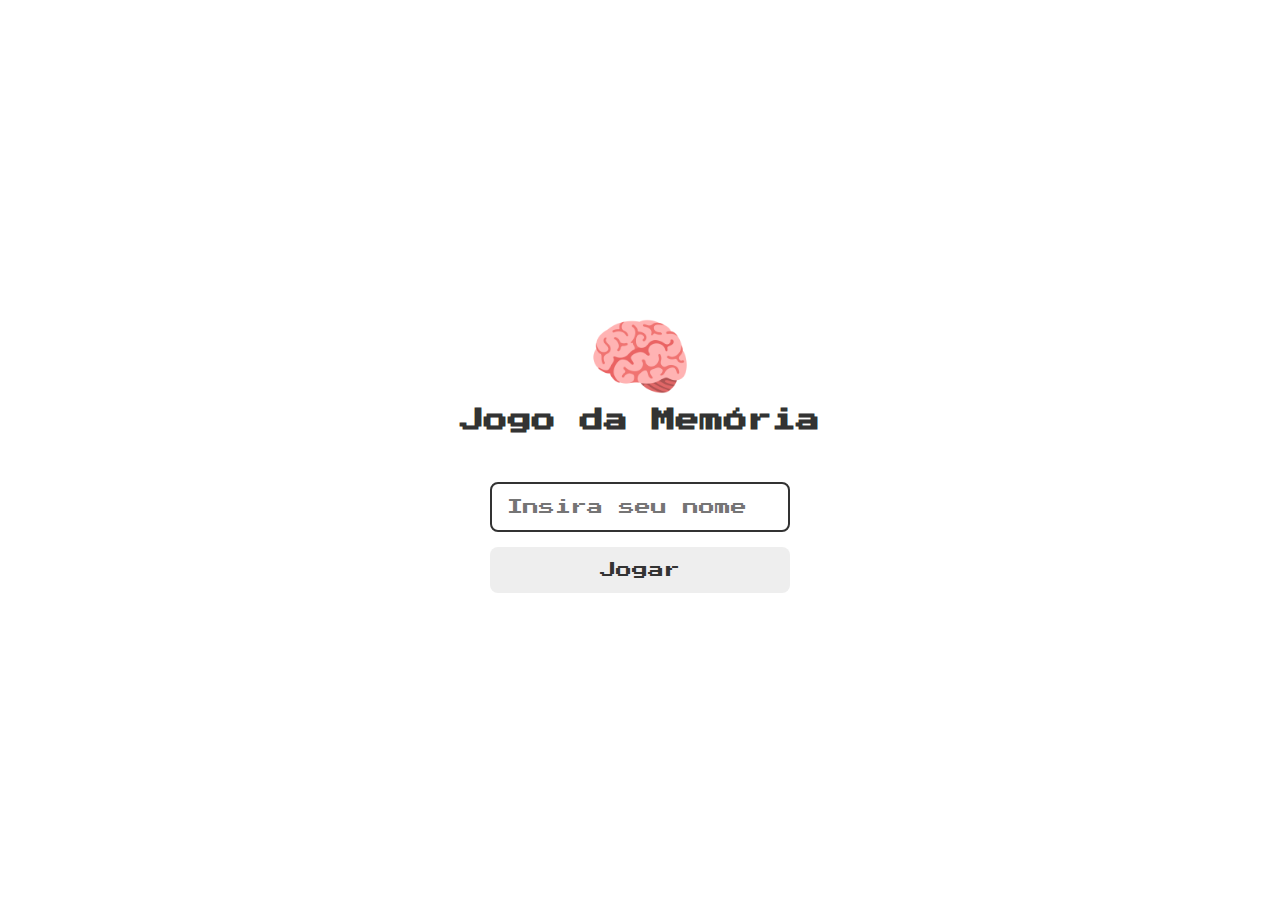
<file: index.html>
<!DOCTYPE html>
<html lang="en">
<head>
    <meta charset="UTF-8">
    <meta name="viewport" content="width=device-width, initial-scale=1.0">

    <link rel="stylesheet" href="./css/reset.css">
    <link rel="stylesheet" href="./css/login.css">

    <script defer src="./js/login.js"></script>

    <title>Jogo da Memória - Login</title>
</head>
<body>
    
    <form class="login-form">
        <div class="login_header">
            <img src="./images/brain.png" alt="brain icon">
            <h1>Jogo da Memória</h1>
        </div>
        <input type="text" placeholder="Insira seu nome" class="loginInput">
        <button type="submit" class="loginButton" disabled>Jogar</button>
    </form>

</body>
</html>
</file>
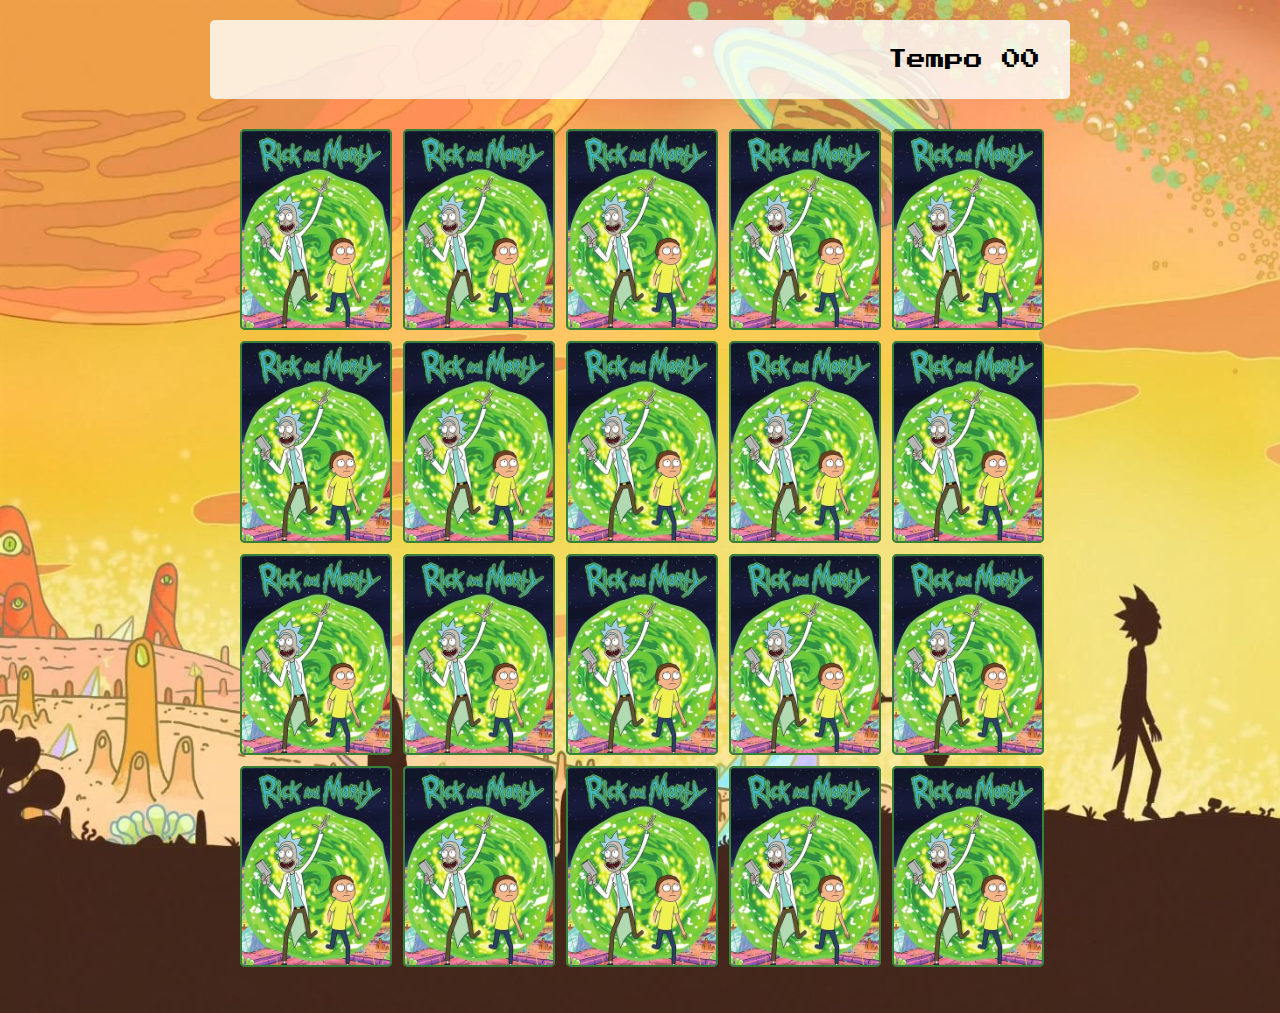
<file: pages/game.html>
<!DOCTYPE html>
<html lang="en">
<head>
    <meta charset="UTF-8">
    <meta name="viewport" content="width=device-width, initial-scale=1.0">
    <title>Jogo da Memória - Página Inicial</title>

    <link rel="stylesheets" href="/css/reset.css">
    <link rel="stylesheet" href="/css/game.css">

    <script defer src="/js/game.js"></script>

</head>
<body>

    <main>
        <header>
            <span class="player"></span>
            <span>Tempo <span class="timer">00</span></span>
        </header>
       
        <div class="grid">
        </div>
    </main>

   

</body>
</html>
</file>
<file: css/login.css>
.login-form {
    display: flex;
    flex-direction: column;
    align-items: center;
    height: 100vh;
    justify-content: center;
}

.login_header {
    display: flex;
    align-items: center;
    flex-direction: column;
    justify-content: center;
    margin-bottom: 50px;
}

.login_header img {
    width: 100px;
}

.login_header h1 {
    color: #333;
    font-size: 1.5em;
}

.loginInput {
    border: 2px solid #333;
    border-radius: 8px;
    color: #333;
    padding: 15px;
    font-size: 1em;
    margin-bottom: 15px;
    width: 100%;
    max-width: 300px;
    outline: none;
}

.loginButton {
    background-color: #ee665c;
    padding: 15px;
    border-radius: 8px;
    color: white;
    cursor: pointer;
    font-size: 1em;
    width: 100%;
    max-width: 300px;
}


.loginButton:disabled {
    background-color: #eee;
    padding: 15px;
    border-radius: 8px;
    color: #333;
    cursor: auto;
    font-size: 1em;
    width: 100%;
    max-width: 300px;
}
</file>
<file: css/game.css>
@import url('https://fonts.googleapis.com/css2?family=Inter:wght@100..900&family=Press+Start+2P&display=swap');

body {
    margin: 0;
    display: flex;
}

main {
    display: flex;
    flex-direction: column;
    width: 100%;
    background-image: url('/images/bg.jpg');
    background-size: cover;
    min-height: 100vh;
    align-items: center;
    justify-content: center;
    padding: 20px 20px 50px;
}

header {
    display: flex;
    align-items: center;
    justify-content: space-between;
    background-color: rgba(255, 255, 255, 0.8);
    font-size: 1.2em;
    width: 100%;
    max-width: 800px;
    padding: 30px;
    margin: 0 0 30px;
    border-radius: 5px;
    font-family: 'Press Start 2P', cursive;
}

.grid {
    display: grid;
    width: 100%;
    max-width: 800px;
    grid-template-columns: repeat(5, 1fr);
    gap: 15px;
    margin: 0 auto;
}

.card {
    width: 100%;
    aspect-ratio: 3/4;
    border-radius: 5px;
    position: relative;
    transition: all 400ms ease;
    transform-style: preserve-3d;
    background-color: rgba(255, 255, 255, 0.562);
}

.face {
    width: 100%;
    height: 100%;
    position: absolute;
    background-size: cover;
    background-position: center;
    border: 2px solid #39813a;
    border-radius: 5px;
    transition: all 400ms ease;
}

.front {
    transform: rotateY(180deg);
}

.back {
    background-image: url('/images/back.png');
    backface-visibility: hidden;
}
.reveal-card {
    transform: rotateY(180deg)
}

.disableCard {
    filter: saturate(0);
    opacity: 0.5;
}
</file>
